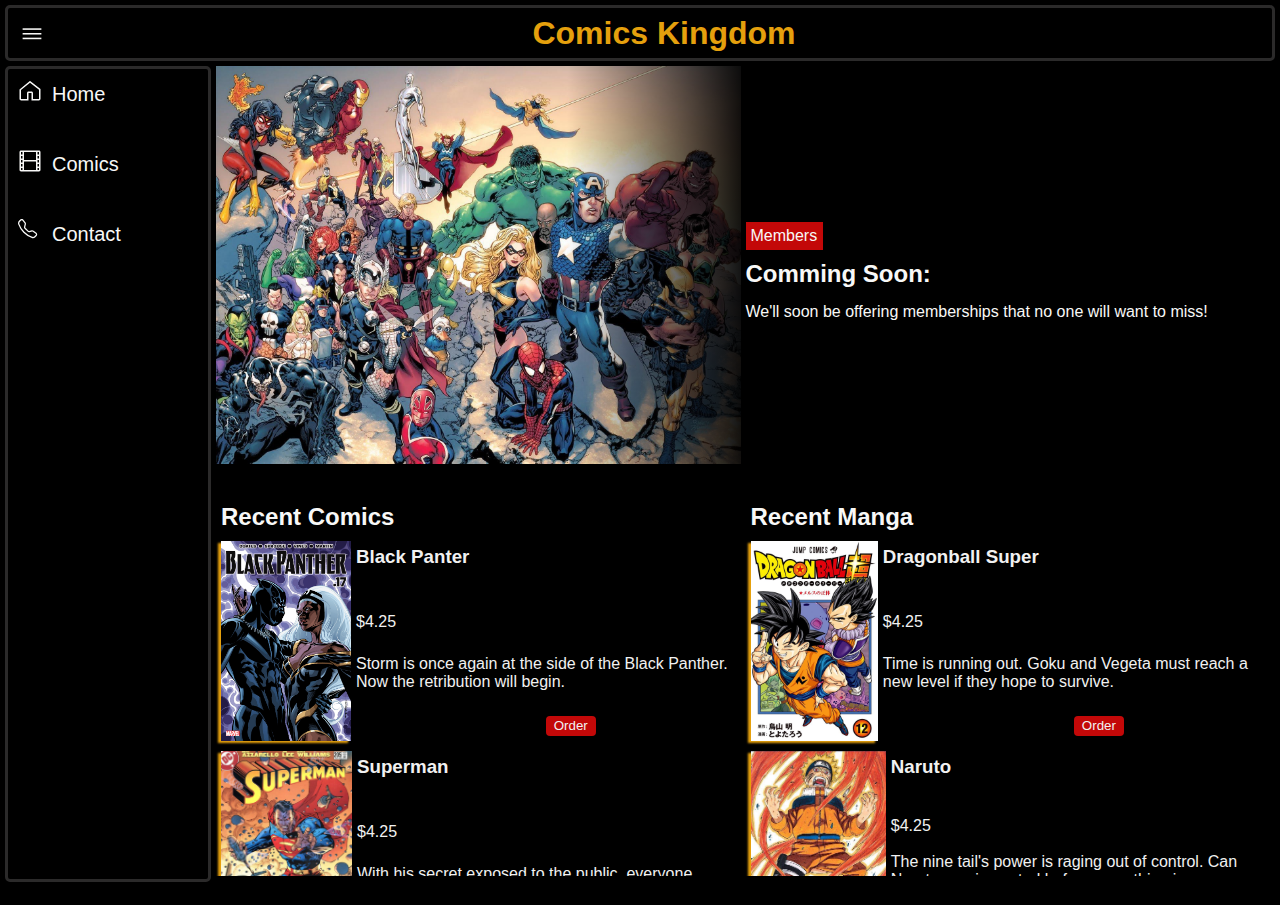
<file: index.html>
<!DOCTYPE html>
<html lang="en">
    <head>
        <meta charset="UTF-8">
        <meta http-equiv="X-UA-Compatible" content="IE=edge">
        <meta name="viewport" content="width=device-width, initial-scale=1.0">
        <link rel="stylesheet" href="./Shared/css/site.css" type="text/css" />
        <link rel="icon" href="./Shared/img/ck.png" type="image" />
        <title>Comics Kingdom</title>
    </head>
<body>
    <section class="header-Section">
        <header class="headerSection-Container">
            <button id="collapseButton" title="Collapse" type="button" class="">
                <svg class="colImage-Container" fill="currentColor" height="48" viewBox="0 0 48 48" width="48" xmlns="http://www.w3.org/2000/svg">
                    <path d="M42 14H6V17H42V14Z" fill="currentColor"></path>
                    <path d="M42 32H6V35H42V32Z" fill="currentColor"></path>
                    <path d="M6 23H42V26H6V23Z" fill="currentColor"></path>
                </svg>
            </button>
            <div class="header-Container">
                <a href="./"><h1>Comics Kingdom</h1></a>
            </div>
            <div class="clearfix"></div>
        </header> 
    </section>
    <div class="content-Container">
        <section class="nav-section">
            <div class="nav-Container">
                <nav>
                    <ul id="main-Nav">
                        <li>
                            <div class="navOption-Container">
                                <a class="navOption" href="./">
                                    <svg class="navImage-Container"viewBox="0 0 48 48" fill="currentColor" xmlns="http://www.w3.org/2000/svg">
                                        <path clip-rule="evenodd" d="M23.9864 4.00009C24.3242 4.00009 24.6522 4.11294 24.9185 4.32071L45 20V39.636C44.9985 40.4312 44.5623 41.4377 44 42C43.4377 42.5623 42.4311 42.9985 41.6359 43H27V28H21V43H6.5C5.70485 42.9984 4.56226 42.682 4 42.1197C3.43774 41.5575 3.00163 40.7952 3 40V21L23.0544 4.32071C23.3207 4.11294 23.6487 4.00009 23.9864 4.00009ZM30 28V40H42V21.4314L24 7.40726L6 22V40L18 40V28C18.0008 27.2046 18.3171 26.442 18.8796 25.8796C19.442 25.3171 20.2046 25.0008 21 25H27C27.7954 25.0009 28.5579 25.3173 29.1203 25.8797C29.6827 26.4421 29.9991 27.2046 30 28Z" fill="" fill-rule="evenodd"></path>
                                    </svg>
                                    <div class="navLinkText-Container">Home</div>
                                </a>                               
                            </div>
                        </li>
                        <li>
                            <div class="navOption-Container">
                                <a class="navOption" href="./comics.html">
                                    <svg class="navImage-Container" viewBox="0 0 48 48" fill="currentColor" xmlns="http://www.w3.org/2000/svg">
                                        <path clip-rule="evenodd" d="M6 3H42C42.7957 3 43.5587 3.31607 44.1213 3.87868C44.6839 4.44129 45 5.20435 45 6V42C45 42.7957 44.6839 43.5587 44.1213 44.1213C43.5587 44.6839 42.7957 45 42 45H6C5.20435 45 4.44129 44.6839 3.87868 44.1213C3.31607 43.5587 3 42.7957 3 42V6C3 5.20435 3.31607 4.44129 3.87868 3.87868C4.44129 3.31607 5.20435 3 6 3ZM6 42H9L9 38H6V42ZM36 42H12V25H36V42ZM39 42H42V38H39V42ZM39 35H42V30H39V35ZM39 27H42V22H39V27ZM39 19H42V14H39V19ZM39 11H42V6H39V11ZM36 6L12 6L12 22H36V6ZM6 6L9 6V11H6L6 6ZM6 14H9V19H6L6 14ZM6 22H9V27H6L6 22ZM6 30H9V35H6L6 30Z" fill="" fill-rule="evenodd"></path>
                                    </svg>
                                    <div class="navLinkText-Container">Comics</div>
                                </a>                             
                            </div>
                        </li>
                        <li>
                            <div class="navOption-Container">
                                <a class="navOption" href="./contacts.html">
                                    <svg class="navImage-Container" viewBox="0 0 20 20" fill="currentColor" xmlns="http://www.w3.org/2000/svg">
                                        <path clip-rule="evenodd" d="M3.654 1.328a.678.678 0 0 0-1.015-.063L1.605 2.3c-.483.484-.661 1.169-.45 1.77a17.568 17.568 0 0 0 4.168 6.608 17.569 17.569 0 0 0 6.608 4.168c.601.211 1.286.033 1.77-.45l1.034-1.034a.678.678 0 0 0-.063-1.015l-2.307-1.794a.678.678 0 0 0-.58-.122l-2.19.547a1.745 1.745 0 0 1-1.657-.459L5.482 8.062a1.745 1.745 0 0 1-.46-1.657l.548-2.19a.678.678 0 0 0-.122-.58L3.654 1.328zM1.884.511a1.745 1.745 0 0 1 2.612.163L6.29 2.98c.329.423.445.974.315 1.494l-.547 2.19a.678.678 0 0 0 .178.643l2.457 2.457a.678.678 0 0 0 .644.178l2.189-.547a1.745 1.745 0 0 1 1.494.315l2.306 1.794c.829.645.905 1.87.163 2.611l-1.034 1.034c-.74.74-1.846 1.065-2.877.702a18.634 18.634 0 0 1-7.01-4.42 18.634 18.634 0 0 1-4.42-7.009c-.362-1.03-.037-2.137.703-2.877L1.885.511z" fill="" fill-rule="evenodd"></path>
                                    </svg>
                                    <div class="navLinkText-Container">Contact</div>
                                </a>                               
                            </div>
                        </li>
                    </ul>
                </nav>
            </div>
        </section>
        <section class="main-Container">
            <main>
                <div class="mainArticle-Container">
                    <a class="mainArticle-ImgLink" href="./">
                        <div class="mainArticle-ImgContainer">
                            <figure>
                                <img src="./Shared/img/bluemarvel.png" alt="comic image" class="articleImage">
                            </figure>
                        </div>
                    </a>
                    <article class="newsArticle">
                        <a class="article-Category" href="./">Members</a>
                        <h2>Comming Soon:</h2>
                        <p>We'll soon be offering memberships that no one will want to miss!</p>
                    </article>                        
                </div>
                <div class="subArticles-Container">
                    <div class="comicArticle-Container">
                        <a href="./comics.html"><h2>Recent Comics</h2></a>
                        <article class="article-Container">
                            <a href="./comics.html">
                                <figure class="subArticleFigure">
                                    <img src="./Shared/img/blackpanther.png" alt="comic image" class="subArticleImage">
                                </figure>
                            </a>
                            <div class="newsArticle">
                                <div class="bookTitle"><h3 class="titleHeading">Black Panter</h3></div>
                                <div class="bookPrice">$4.25</div>
                                <div class="bookDesc">Storm is once again at the side of the Black Panther. Now the retribution will begin.</div>
                                <button class="orderButton" type="button" data-order="blackpanther">Order</button>
                            </div>                            
                        </article>
                        <article class="article-Container">
                            <a href="./comics.html">
                                <figure class="subArticleFigure">
                                    <img src="./Shared/img/superman.png" alt="comic image" class="subArticleImage">
                                </figure>
                            </a>
                            <div class="newsArticle">
                                <div class="bookTitle"><h3 class="titleHeading">Superman</h3></div>
                                <div class="bookPrice">$4.25</div>
                                <div class="bookDesc">With his secret exposed to the public, everyone wants a piece of the man of steel.</div>
                                <button class="orderButton" type="button" data-order="superman">Order</button>
                            </div>                            
                        </article>
                        <article class="article-Container">
                            <a href="./comics.html">
                                <figure class="subArticleFigure">
                                    <img src="./Shared/img/xmen.png" alt="comic image" class="subArticleImage">
                                </figure>
                            </a>
                            <div class="newsArticle">
                                <div class="bookTitle"><h3 class="titleHeading">X-Men</h3></div>
                                <div class="bookPrice">$4.25</div>
                                <div class="bookDesc">Bishop has come from the future to save the X-Men, so why do they now need protection from him?</div>
                                <button class="orderButton" type="button" data-order="xmen">Order</button>
                            </div>                            
                        </article>
                        <article class="article-Container">
                            <a href="./comics.html">
                                <figure class="subArticleFigure">
                                    <img src="./Shared/img/batman.png" alt="comic image" class="subArticleImage">
                                </figure>
                            </a>
                            <div class="newsArticle">
                                <div class="bookTitle"><h3 class="titleHeading">BatMan</h3></div>
                                <div class="bookPrice">$4.25</div>
                                <div class="bookDesc">Striped of those he cares for, Bruce Wayne will stop at nothing to put things right.</div>
                                <button class="orderButton" type="button" data-order="batman">Order</button>
                            </div>                            
                        </article>
                    </div>
                    <div class="mangaArticle-Container">
                        <a href="./comics.html"><h2>Recent Manga</h2></a>
                        <article class="article-Container">
                            <a href="./comics.html">
                                <figure class="subArticleFigure">
                                    <img src="./Shared/img/dragonball.png" alt="comic image" class="subArticleImage">
                                </figure>
                            </a>
                            <div class="newsArticle">
                                <div class="bookTitle"><h3 class="titleHeading">Dragonball Super</h3></div>
                                <div class="bookPrice">$4.25</div>
                                <div class="bookDesc">Time is running out. Goku and Vegeta must reach a new level if they hope to survive.</div>
                                <button class="orderButton" type="button" data-order="dragonball">Order</button>
                            </div>                            
                        </article>
                        <article class="article-Container">
                            <a href="./comics.html">
                                <figure class="subArticleFigure">
                                    <img src="./Shared/img/naruto.png" alt="comic image" class="subArticleImage">
                                </figure>
                            </a>
                            <div class="newsArticle">
                                <div class="bookTitle"><h3 class="titleHeading">Naruto</h3></div>
                                <div class="bookPrice">$4.25</div>
                                <div class="bookDesc">The nine tail's power is raging out of control. Can Naruto regain control before everything is destroyed?</div>
                                <button class="orderButton" type="button" data-order="naruto">Order</button>
                            </div>                            
                        </article> 
                        <article class="article-Container">
                            <a href="./comics.html">
                                <figure class="subArticleFigure">
                                    <img src="./Shared/img/myhero.png" alt="comic image" class="subArticleImage">
                                </figure>
                            </a>
                            <div class="newsArticle">
                                <div class="bookTitle"><h3 class="titleHeading">My Hero Academia</h3></div>
                                <div class="bookPrice">$4.25</div>
                                <div class="bookDesc">Deku is working hard to become the next symbol of peace. Can he achieve this before All-For-One comes calling.</div>
                                <button class="orderButton" type="button" data-order="myhero">Order</button>
                            </div>                            
                        </article>
                        <article class="article-Container">
                            <a href="./comics.html">
                                <figure class="subArticleFigure">
                                    <img src="./Shared/img/bleach.png" alt="comic image" class="subArticleImage">
                                </figure>
                            </a>
                            <div class="newsArticle">
                                <div class="bookTitle"><h3 class="titleHeading">Bleach</h3></div>
                                <div class="bookPrice">$4.25</div>
                                <div class="bookDesc">It is the start of the "Thousand Year Blood War". Ichigo will do anything to protect those he cares for.</div>
                                <button class="orderButton" type="button" data-order="bleach">Order</button>
                            </div>                            
                        </article>                           
                    </div>
                </div>
            </main>
            <footer class="footer-Section">
                &copy; 2023 - ReedMultiversal Inc. - <a href="./contacts.html"> Contact Us</a>
            </footer>            
        </section>        
    </div>
    <script src="./Shared/js/site.js"></script>
</body>
</html>
</file>
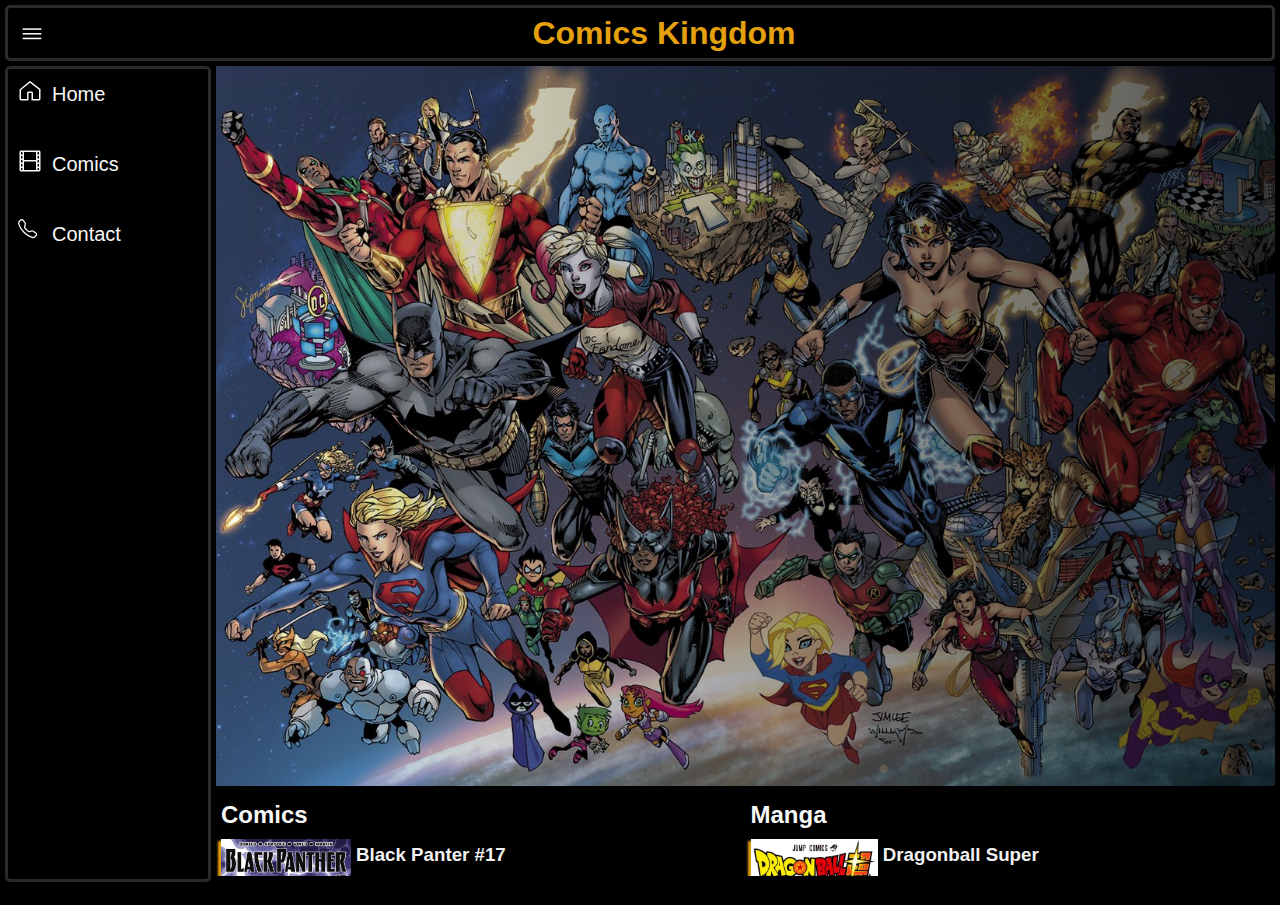
<file: comics.html>
<!DOCTYPE html>
<html lang="en">
    <head>
        <meta charset="UTF-8">
        <meta http-equiv="X-UA-Compatible" content="IE=edge">
        <meta name="viewport" content="width=device-width, initial-scale=1.0">
        <link rel="stylesheet" href="./Shared/css/site.css" type="text/css" />
        <link rel="icon" href="./Shared/img/ck.png" type="image" />
        <title>Comics | Comics Kingdom</title>
    </head>
<body>
    <section class="header-Section">
        <header class="headerSection-Container">
            <button id="collapseButton" title="Collapse" type="button" class="">
                <svg class="colImage-Container" fill="currentColor" height="48" viewBox="0 0 48 48" width="48" xmlns="http://www.w3.org/2000/svg">
                    <path d="M42 14H6V17H42V14Z" fill="currentColor"></path>
                    <path d="M42 32H6V35H42V32Z" fill="currentColor"></path>
                    <path d="M6 23H42V26H6V23Z" fill="currentColor"></path>
                </svg>
            </button>
            <div class="header-Container">
                <a href="./"><h1>Comics Kingdom</h1></a>
            </div>
            <div class="clearfix"></div>
        </header> 
    </section>
    <div class="content-Container">
        <section class="nav-section">
            <div class="nav-Container">
                <nav>
                    <ul id="main-Nav">
                        <li>
                            <div class="navOption-Container">
                                <a class="navOption" href="./">
                                    <svg class="navImage-Container"viewBox="0 0 48 48" fill="currentColor" xmlns="http://www.w3.org/2000/svg">
                                        <path clip-rule="evenodd" d="M23.9864 4.00009C24.3242 4.00009 24.6522 4.11294 24.9185 4.32071L45 20V39.636C44.9985 40.4312 44.5623 41.4377 44 42C43.4377 42.5623 42.4311 42.9985 41.6359 43H27V28H21V43H6.5C5.70485 42.9984 4.56226 42.682 4 42.1197C3.43774 41.5575 3.00163 40.7952 3 40V21L23.0544 4.32071C23.3207 4.11294 23.6487 4.00009 23.9864 4.00009ZM30 28V40H42V21.4314L24 7.40726L6 22V40L18 40V28C18.0008 27.2046 18.3171 26.442 18.8796 25.8796C19.442 25.3171 20.2046 25.0008 21 25H27C27.7954 25.0009 28.5579 25.3173 29.1203 25.8797C29.6827 26.4421 29.9991 27.2046 30 28Z" fill="" fill-rule="evenodd"></path>
                                    </svg>
                                    <div class="navLinkText-Container">Home</div>
                                </a>                               
                            </div>
                        </li>
                        <li>
                            <div class="navOption-Container">
                                <a class="navOption" href="./comics.html">
                                    <svg class="navImage-Container" viewBox="0 0 48 48" fill="currentColor" xmlns="http://www.w3.org/2000/svg">
                                        <path clip-rule="evenodd" d="M6 3H42C42.7957 3 43.5587 3.31607 44.1213 3.87868C44.6839 4.44129 45 5.20435 45 6V42C45 42.7957 44.6839 43.5587 44.1213 44.1213C43.5587 44.6839 42.7957 45 42 45H6C5.20435 45 4.44129 44.6839 3.87868 44.1213C3.31607 43.5587 3 42.7957 3 42V6C3 5.20435 3.31607 4.44129 3.87868 3.87868C4.44129 3.31607 5.20435 3 6 3ZM6 42H9L9 38H6V42ZM36 42H12V25H36V42ZM39 42H42V38H39V42ZM39 35H42V30H39V35ZM39 27H42V22H39V27ZM39 19H42V14H39V19ZM39 11H42V6H39V11ZM36 6L12 6L12 22H36V6ZM6 6L9 6V11H6L6 6ZM6 14H9V19H6L6 14ZM6 22H9V27H6L6 22ZM6 30H9V35H6L6 30Z" fill="" fill-rule="evenodd"></path>
                                    </svg>
                                    <div class="navLinkText-Container">Comics</div>
                                </a>                             
                            </div>
                        </li>
                        <li>
                            <div class="navOption-Container">
                                <a class="navOption" href="./contacts.html">
                                    <svg class="navImage-Container" viewBox="0 0 20 20" fill="currentColor" xmlns="http://www.w3.org/2000/svg">
                                        <path clip-rule="evenodd" d="M3.654 1.328a.678.678 0 0 0-1.015-.063L1.605 2.3c-.483.484-.661 1.169-.45 1.77a17.568 17.568 0 0 0 4.168 6.608 17.569 17.569 0 0 0 6.608 4.168c.601.211 1.286.033 1.77-.45l1.034-1.034a.678.678 0 0 0-.063-1.015l-2.307-1.794a.678.678 0 0 0-.58-.122l-2.19.547a1.745 1.745 0 0 1-1.657-.459L5.482 8.062a1.745 1.745 0 0 1-.46-1.657l.548-2.19a.678.678 0 0 0-.122-.58L3.654 1.328zM1.884.511a1.745 1.745 0 0 1 2.612.163L6.29 2.98c.329.423.445.974.315 1.494l-.547 2.19a.678.678 0 0 0 .178.643l2.457 2.457a.678.678 0 0 0 .644.178l2.189-.547a1.745 1.745 0 0 1 1.494.315l2.306 1.794c.829.645.905 1.87.163 2.611l-1.034 1.034c-.74.74-1.846 1.065-2.877.702a18.634 18.634 0 0 1-7.01-4.42 18.634 18.634 0 0 1-4.42-7.009c-.362-1.03-.037-2.137.703-2.877L1.885.511z" fill="" fill-rule="evenodd"></path>
                                    </svg>
                                    <div class="navLinkText-Container">Contact</div>
                                </a>                               
                            </div>
                        </li>
                    </ul>
                </nav>
            </div>
        </section>
        <section class="main-Container">
            <main>
                <div class="comicsPage-Banner"></div>
                <div class="subArticles-Container">
                    <div class="comicArticle-Container">
                        <h2>Comics</h2>
                        <article class="article-Container">
                            <figure class="subArticleFigure">
                                <img src="./Shared/img/blackpanther.png" alt="comic image" class="subArticleImage">
                            </figure>
                            <div class="newsArticle">
                                <div class="bookTitle"><h3 class="titleHeading">Black Panter #17</h3></div>
                                <div class="bookPrice">$4.25</div>
                                <div class="bookDesc">Storm is once again at the side of the Black Panther. Now the retribution will begin.</div>
                                <button class="orderButton" type="button" data-order="blackpanther">Order</button>
                            </div>                            
                        </article>
                        <article class="article-Container">
                            <figure class="subArticleFigure">
                                <img src="./Shared/img/superman.png" alt="comic image" class="subArticleImage">
                            </figure>
                            <div class="newsArticle">
                                <div class="bookTitle"><h3 class="titleHeading">Superman</h3></div>
                                <div class="bookPrice">$4.25</div>
                                <div class="bookDesc">With his secret exposed to the public, everyone wants a piece of the man of steel.</div>
                                <button class="orderButton" type="button" data-order="superman">Order</button>
                            </div>                            
                        </article>
                        <article class="article-Container">
                            <figure class="subArticleFigure">
                                <img src="./Shared/img/xmen.png" alt="comic image" class="subArticleImage">
                            </figure>
                            <div class="newsArticle">
                                <div class="bookTitle"><h3 class="titleHeading">X-Men</h3></div>
                                <div class="bookPrice">$4.25</div>
                                <div class="bookDesc">Bishop has come from the future to save the X-Men, so why do they now need protection from him?</div>
                                <button class="orderButton" type="button" data-order="xmen">Order</button>
                            </div>                            
                        </article>
                        <article class="article-Container">
                            <figure class="subArticleFigure">
                                <img src="./Shared/img/batman.png" alt="comic image" class="subArticleImage">
                            </figure>
                            <div class="newsArticle">
                                <div class="bookTitle"><h3 class="titleHeading">BatMan</h3></div>
                                <div class="bookPrice">$4.25</div>
                                <div class="bookDesc">Striped of those he cares for, Bruce Wayne will stop at nothing to put things right.</div>
                                <button class="orderButton" type="button" data-order="batman">Order</button>
                            </div>                            
                        </article>
                    </div>
                    <div class="mangaArticle-Container">
                        <h2>Manga</h2>
                        <article class="article-Container">
                            <figure class="subArticleFigure">
                                <img src="./Shared/img/dragonball.png" alt="comic image" class="subArticleImage">
                            </figure>
                            <div class="newsArticle">
                                <div class="bookTitle"><h3 class="titleHeading">Dragonball Super</h3></div>
                                <div class="bookPrice">$4.25</div>
                                <div class="bookDesc">Time is running out. Goku and Vegeta must reach a new level if they hope to survive.</div>
                                <button class="orderButton" type="button" data-order="dragonball">Order</button>
                            </div>                            
                        </article>
                        <article class="article-Container">
                            <figure class="subArticleFigure">
                                <img src="./Shared/img/naruto.png" alt="comic image" class="subArticleImage">
                            </figure>
                            <div class="newsArticle">
                                <div class="bookTitle"><h3 class="titleHeading">Naruto</h3></div>
                                <div class="bookPrice">$4.25</div>
                                <div class="bookDesc">The nine tail's power is raging out of control. Can Naruto regain control before everything is destroyed?</div>
                                <button class="orderButton" type="button" data-order="naruto">Order</button>
                            </div>                            
                        </article> 
                        <article class="article-Container">
                            <figure class="subArticleFigure">
                                <img src="./Shared/img/myhero.png" alt="comic image" class="subArticleImage">
                            </figure>
                            <div class="newsArticle">
                                <div class="bookTitle"><h3 class="titleHeading">My Hero Academia</h3></div>
                                <div class="bookPrice">$4.25</div>
                                <div class="bookDesc">Deku is working hard to become the next symbol of peace. Can he achieve this before All-For-One comes calling.</div>
                                <button class="orderButton" type="button" data-order="myhero">Order</button>
                            </div>                            
                        </article>
                        <article class="article-Container">
                            <figure class="subArticleFigure">
                                <img src="./Shared/img/bleach.png" alt="comic image" class="subArticleImage">
                            </figure>
                            <article class="newsArticle">
                                <div class="bookTitle"><h3 class="titleHeading">Bleach</h3></div>
                                <div class="bookPrice">$4.25</div>
                                <div class="bookDesc">It is the start of the "Thousand Year Blood War". Ichigo will do anything to protect those he cares for.</div>
                                <button class="orderButton" type="button" data-order="bleach">Order</button>
                            </article>                            
                        </article>                           
                    </div>
                </div> 
            </main>
            <footer class="footer-Section">
                &copy; 2023 - ReedMultiversal Inc. - <a href="./contacts.html"> Contact Us</a>
            </footer>            
        </section>        
    </div>
    <script src="./Shared/js/site.js"></script>
</body>
</html>
</file>
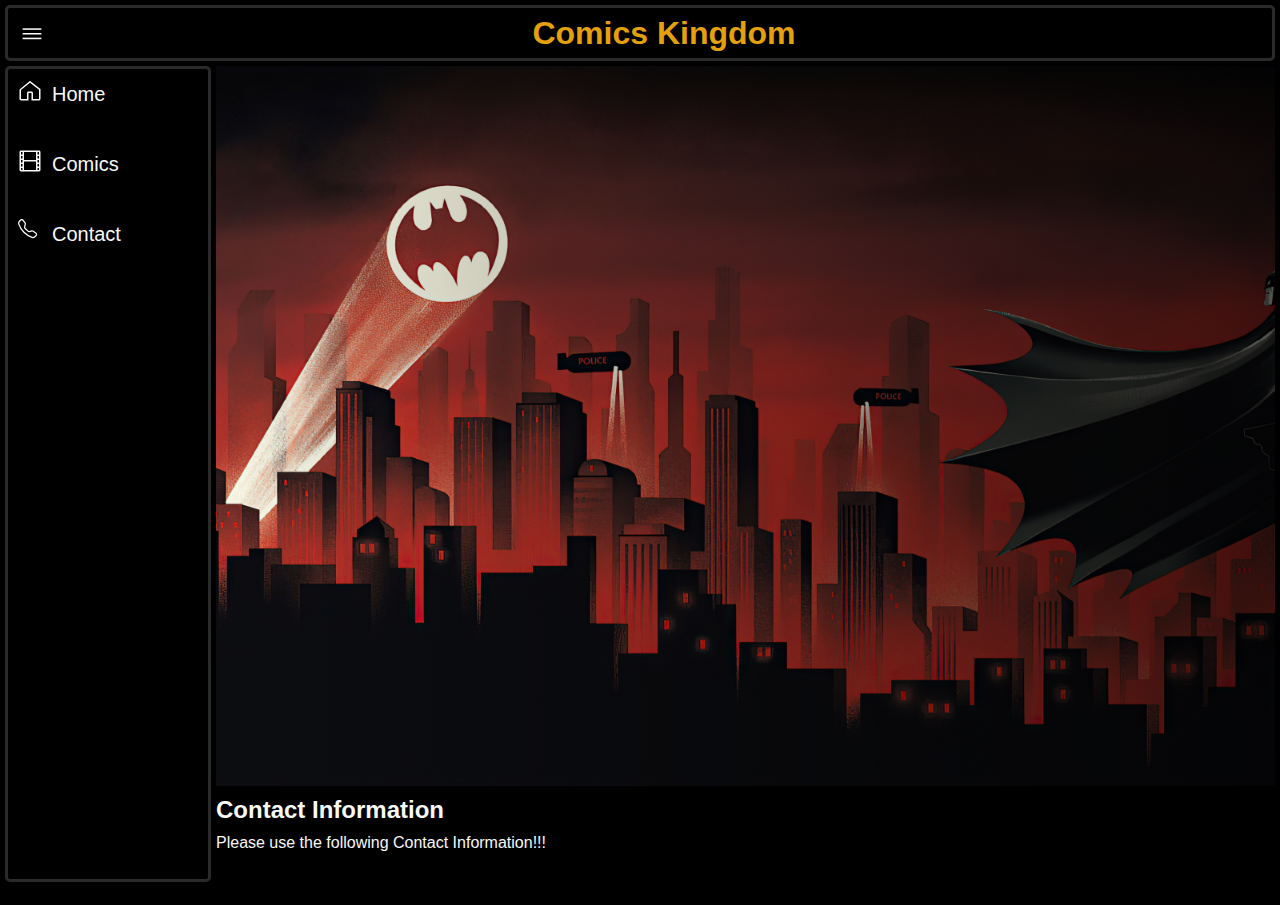
<file: contacts.html>
<!DOCTYPE html>
<html lang="en">
    <head>
        <meta charset="UTF-8">
        <meta http-equiv="X-UA-Compatible" content="IE=edge">
        <meta name="viewport" content="width=device-width, initial-scale=1.0">
        <link rel="stylesheet" href="./Shared/css/site.css" type="text/css" />
        <link rel="icon" href="./Shared/img/ck.png" type="image" />
        <title>Contacts | Comics Kingdom</title>
    </head>
<body>
    <section class="header-Section">
        <header class="headerSection-Container">
            <button id="collapseButton" title="Collapse" type="button" class="">
                <svg class="colImage-Container" fill="currentColor" height="48" viewBox="0 0 48 48" width="48" xmlns="http://www.w3.org/2000/svg">
                    <path d="M42 14H6V17H42V14Z" fill="currentColor"></path>
                    <path d="M42 32H6V35H42V32Z" fill="currentColor"></path>
                    <path d="M6 23H42V26H6V23Z" fill="currentColor"></path>
                </svg>
            </button>
            <div class="header-Container">
                <a href="./"><h1>Comics Kingdom</h1></a>
            </div>
            <div class="clearfix"></div>
        </header> 
    </section>
    <div class="content-Container">
        <section class="nav-section">
            <div class="nav-Container">
                <nav>
                    <ul id="main-Nav">
                        <li>
                            <div class="navOption-Container">
                                <a class="navOption" href="./">
                                    <svg class="navImage-Container"viewBox="0 0 48 48" fill="currentColor" xmlns="http://www.w3.org/2000/svg">
                                        <path clip-rule="evenodd" d="M23.9864 4.00009C24.3242 4.00009 24.6522 4.11294 24.9185 4.32071L45 20V39.636C44.9985 40.4312 44.5623 41.4377 44 42C43.4377 42.5623 42.4311 42.9985 41.6359 43H27V28H21V43H6.5C5.70485 42.9984 4.56226 42.682 4 42.1197C3.43774 41.5575 3.00163 40.7952 3 40V21L23.0544 4.32071C23.3207 4.11294 23.6487 4.00009 23.9864 4.00009ZM30 28V40H42V21.4314L24 7.40726L6 22V40L18 40V28C18.0008 27.2046 18.3171 26.442 18.8796 25.8796C19.442 25.3171 20.2046 25.0008 21 25H27C27.7954 25.0009 28.5579 25.3173 29.1203 25.8797C29.6827 26.4421 29.9991 27.2046 30 28Z" fill="" fill-rule="evenodd"></path>
                                    </svg>
                                    <div class="navLinkText-Container">Home</div>
                                </a>                               
                            </div>
                        </li>
                        <li>
                            <div class="navOption-Container">
                                <a class="navOption" href="./comics.html">
                                    <svg class="navImage-Container" viewBox="0 0 48 48" fill="currentColor" xmlns="http://www.w3.org/2000/svg">
                                        <path clip-rule="evenodd" d="M6 3H42C42.7957 3 43.5587 3.31607 44.1213 3.87868C44.6839 4.44129 45 5.20435 45 6V42C45 42.7957 44.6839 43.5587 44.1213 44.1213C43.5587 44.6839 42.7957 45 42 45H6C5.20435 45 4.44129 44.6839 3.87868 44.1213C3.31607 43.5587 3 42.7957 3 42V6C3 5.20435 3.31607 4.44129 3.87868 3.87868C4.44129 3.31607 5.20435 3 6 3ZM6 42H9L9 38H6V42ZM36 42H12V25H36V42ZM39 42H42V38H39V42ZM39 35H42V30H39V35ZM39 27H42V22H39V27ZM39 19H42V14H39V19ZM39 11H42V6H39V11ZM36 6L12 6L12 22H36V6ZM6 6L9 6V11H6L6 6ZM6 14H9V19H6L6 14ZM6 22H9V27H6L6 22ZM6 30H9V35H6L6 30Z" fill="" fill-rule="evenodd"></path>
                                    </svg>
                                    <div class="navLinkText-Container">Comics</div>
                                </a>                             
                            </div>
                        </li>
                        <li>
                            <div class="navOption-Container">
                                <a class="navOption" href="./contacts.html">
                                    <svg class="navImage-Container" viewBox="0 0 20 20" fill="currentColor" xmlns="http://www.w3.org/2000/svg">
                                        <path clip-rule="evenodd" d="M3.654 1.328a.678.678 0 0 0-1.015-.063L1.605 2.3c-.483.484-.661 1.169-.45 1.77a17.568 17.568 0 0 0 4.168 6.608 17.569 17.569 0 0 0 6.608 4.168c.601.211 1.286.033 1.77-.45l1.034-1.034a.678.678 0 0 0-.063-1.015l-2.307-1.794a.678.678 0 0 0-.58-.122l-2.19.547a1.745 1.745 0 0 1-1.657-.459L5.482 8.062a1.745 1.745 0 0 1-.46-1.657l.548-2.19a.678.678 0 0 0-.122-.58L3.654 1.328zM1.884.511a1.745 1.745 0 0 1 2.612.163L6.29 2.98c.329.423.445.974.315 1.494l-.547 2.19a.678.678 0 0 0 .178.643l2.457 2.457a.678.678 0 0 0 .644.178l2.189-.547a1.745 1.745 0 0 1 1.494.315l2.306 1.794c.829.645.905 1.87.163 2.611l-1.034 1.034c-.74.74-1.846 1.065-2.877.702a18.634 18.634 0 0 1-7.01-4.42 18.634 18.634 0 0 1-4.42-7.009c-.362-1.03-.037-2.137.703-2.877L1.885.511z" fill="" fill-rule="evenodd"></path>
                                    </svg>
                                    <div class="navLinkText-Container">Contact</div>
                                </a>                               
                            </div>
                        </li>
                    </ul>
                </nav>
            </div>
        </section>
        <section class="main-Container">
            <main>
                <div class="contactPage-Banner"></div>
                <span><h2 class="contactHeading">Contact Information</h2></span>
                <p class="infoPara">Please use the following Contact Information!!!</p>
                <div class="contactInfo-Container">
                    <span><strong>ReedMultiversal</strong><br>421 W Market ST<br>Louisville, KY 40203<br>Phone: (502) 536-5436</span>
                    <iframe class="contact-Container" title="location" src="https://www.google.com/maps/embed?pb=!1m18!1m12!1m3!1d3133.0357755933833!2d-85.7578024!3d38.2554763!2m3!1f0!2f0!3f0!3m2!1i1024!2i768!4f13.1!3m3!1m2!1s0x886972a4a1d3f1fd%3A0x9556d13d9c648112!2sThe%20Gillespie!5e0!3m2!1sen!2sus!4v1676664550379!5m2!1sen!2sus" allowfullscreen="" referrerpolicy="no-referrer-when-downgrade"></iframe>
                </div>
            </main>
            <footer class="footer-Section">
                &copy; 2023 - ReedMultiversal Inc. - <a href="./contacts.html"> Contact Us</a>
            </footer>            
        </section>        
    </div>
    <script src="./Shared/js/site.js"></script>
</body>
</html>
</file>
<file: Shared/css/site.css>
.footer-Section a{
    color: #E5A00D;
}

.footer-Section {
    display: flex;
    font-size: 13px;
    color: #f8f8f7;
    justify-content: center;
    align-items: center;
}

.infoPara {
    margin-top: 10px;
    margin-bottom: 10px;
}

.contact-Container {
    min-width: 200px;
    min-height: 200px; 
    border: none;
}

.formContainer {
    color: #f8f8f7;
    display: flex;
    flex-direction: column;
    justify-content: flex-start;
    align-items: center;
    height: 80vh;
}

.contactInfo-Container {
    color: #f8f8f7;
    display: flex;
    flex-direction: column;
    justify-content: center;
    align-items: flex-start;
    height: 80vh;
}

.orderReset {
    margin-right: 10px;
}

.action-Containers{
    display: flex;
    flex-direction: row;
    justify-content: space-between;
    align-items: center;
}

.input-group {
    margin: 10px;
}
.orderPage-Banner {
    background: linear-gradient(90deg, rgba(24, 24, 24, 0) 0, #000000ad), url(../img/orderBanner.png);
}

.contactPage-Banner {
    background: linear-gradient(90deg, rgba(24, 24, 24, 0) 0, #000000ad), url(../img/contactbanner.png);
}

.comicsPage-Banner {
    background: linear-gradient(90deg, rgba(24, 24, 24, 0) 0, #000000ad), url(../img/allheros.png);
}

.comicsPage-Banner, .contactPage-Banner, .orderPage-Banner {
    display: none;
    visibility: hidden;
    background-size: cover;
    height: 80vh;    
}

.orderButton {
    color: #F1F1F1;
    height: 20px;
    width: 50px;
    background-color: #c30808;
    border-radius: 4px;
    cursor: pointer;
    margin-left: 50%;
    margin-right: 50%;
}

.orderButton-Container {
    display: flex;
    flex-direction: row;
    justify-content: center;
    align-items: center;
}

.bookTitle {
    margin: 0;
}

.newsArticle{
    display: flex;
    flex-direction: column;
    color:#F1F1F1;
    justify-content: space-between;
    margin: 5px;
}

.article-Container {
    display: flex;
    flex-direction: row;
    margin-bottom: 10px;
}

.subArticleImage {
    height: 200px;
    object-fit: cover;
    box-shadow: -3px 2px 2px #e5a00d;
}

.comicArticle-Container, .mangaArticle-Container {
    width: 100%;
    color: #f8f8f7;
    margin: 5px;
}

.subArticleFigure {
    height: 200px;
    min-width: max-content;
}

.subArticles-Container {
    display: flex;
    flex-direction: column;
    flex-wrap: wrap;
}

.article-Category {
    background: #c30808;
    text-decoration: none;
    color: #f8f8f7;
    padding: 5px;  
    width: 67px;  
}

.articleImage {
    max-height: 400px;
    margin-bottom: 10px;
}

.mainArticle-ImgLink {
    position: relative;
}

.mainArticle-ImgContainer {
    display: block;
}

.mainArticle-Container {
    color: #f8f8f7;
    display: flex;
    flex-direction: column;
    justify-content: flex-start;
    align-items: center;
    margin-bottom: 10px;
}

.main-Container::-webkit-scrollbar-thumb {
    background-color: #2b2a2a;
    border-radius: 20px;
    border: 3px solid #000000;
}

.main-Container::-webkit-scrollbar-track {
    background: #000000;
    border: 3px thin #504f4f;
    border-radius: 5px;
}

.main-Container::-webkit-scrollbar {
    width: 12px;
}


.main-Container {
    display: flex;
    flex-direction: column;
    margin-top: 0px;
    overflow-y: scroll;
    overflow-x: hidden;
    width: 100%;
    margin-right: 5px;
}

.media-SubNavContainer a {
    display: none;
    position: absolute;
    left: 0;
    background-color: #0000;
    width: 100%;
    z-index: 1;
}

.media-SubNavContainer {
    display: none;
    position: absolute;
    left: 0;
    background-color: #0000;
    width: 100%;
    z-index: 1;
}

.navImage-Container {
    padding-right: 10px;
}

.navOption {
    display: flex;
    flex-direction: row;        
}

.navLinkText-Container {
    font-size: 20px;
    margin-top: 4px;
}

.navImage-Container {
    font-size: 24px;
}

.colImage-Container {
    display: none;
    visibility: hidden;
    font-size: 25px;
    cursor: pointer;
}

.navImage-Container, .navLinkText-Container, .colImage-Container {
    height: max(1em, 1rem);
    color: #f8f8f7;
}

.navOption-Container {
    max-height: 40px;
    min-height: 40px;
}

#main-Nav li a.navOption:hover {
    color: #E5A00D;
}

#main-Nav li a {
    text-decoration: none;
}

#main-Nav li {
    display: flex;
    text-decoration: none;
    align-items: flex-start;
    height: 70px;  
}

#main-Nav {
    padding: 10px;
}

.nav-Container {
    height: 100%;
    width: 44px;
    border: solid;
    border-color: #2b2a2a;
    border-radius: 5px;
    margin-left: 5px;
    margin-right: 5px; 
    overflow: hidden;
}

.nav-section {
    height: 100%;
}

.header-Container {
    border: none;
}

.content-Container {
    display: flex;
    flex-direction: row;
    height: 90%;
}

button {
    background-color: #000000;
    border: none;
    padding: 0;
}

img {
    width: 100%;
    height: auto;
}

p {
    color: #f8f8f7;
    margin-top: 5px;
}

a {
    text-decoration: none;
}

h3 {
    margin-bottom: 20px;

}

h2{
    color:#f8f8f7;
    margin: 10px 10px 10px 0;
}

h1 {
    color: #E5A00D;;
}

form {
    color:#F1F1F1;
}

.headerSection-Container{
    display: flex;
    justify-content: space-between;
    align-items: center;
    border: solid;
    border-color: #2b2a2a;
    border-radius: 5px;
    height: 50px;
    margin: 5px 5px 5px 5px;
}

body {
    display: block;
    font-family: 'Open Sans Semibold', 'Roboto Condensed', sans-serif;
    background-color: #000000;
    overflow: hidden;
}

 html, body {
    height: 100%;
} 

body{
    display: block;
    position: relative;
    width: 100%;
}

* {
    margin: 0;
}

@media only screen and (min-width: 1024px) {

    .colImage-Container {
        display: block;
        visibility: visible;
    }

    .action-Containers {
        margin-left: 10px;
        display: flex;
        flex-direction: row;
        justify-content: space-between;
        align-items: center;
    }

    .nav-Container {
        width: 200px;
    }

    .formContainer {
        align-items: flex-start;
    }

    .comicsPage-Banner, .contactPage-Banner, .orderPage-Banner {
        display: flex;
        flex-direction: column;
        justify-content: center;
        align-items: center;
        visibility: visible;
    }

    a.mainArticle-ImgLink:after {
        content: '';
        position: absolute;
        bottom: 0;
        right: 0;
        width: 33%;
        height: 100%;
        background: linear-gradient(90deg, rgba(24,24,24,0) 0, #000000eb);
    }

    .mainArticle-ImgLink {
        width: 50%;
    }

    .article-Container {
        flex-direction: row ;
    }

    .subArticleImage {
        height: 100%;
    }

    .subArticleFigure {
        height: 200px;
    }

    .comicArticle-Container, .mangaArticle-Container {
        width: 50%;
    }

    .subArticles-Container {
        justify-content: space-around;
        flex-direction: row;
        flex-wrap: nowrap;
    }

    .mainArticle-Container {
        flex-direction: row;
    }
    
    .footer-Section {
        display: flex;
        font-size: 13px;
        color: #F1F1F1;
        align-items: center;
        margin-right: 180px;
    }
}

@media only screen and (min-width: 604px) {
    .mainArticle-ImgLink, .newsArticle {
        width: 100%;
    }

}
</file>
